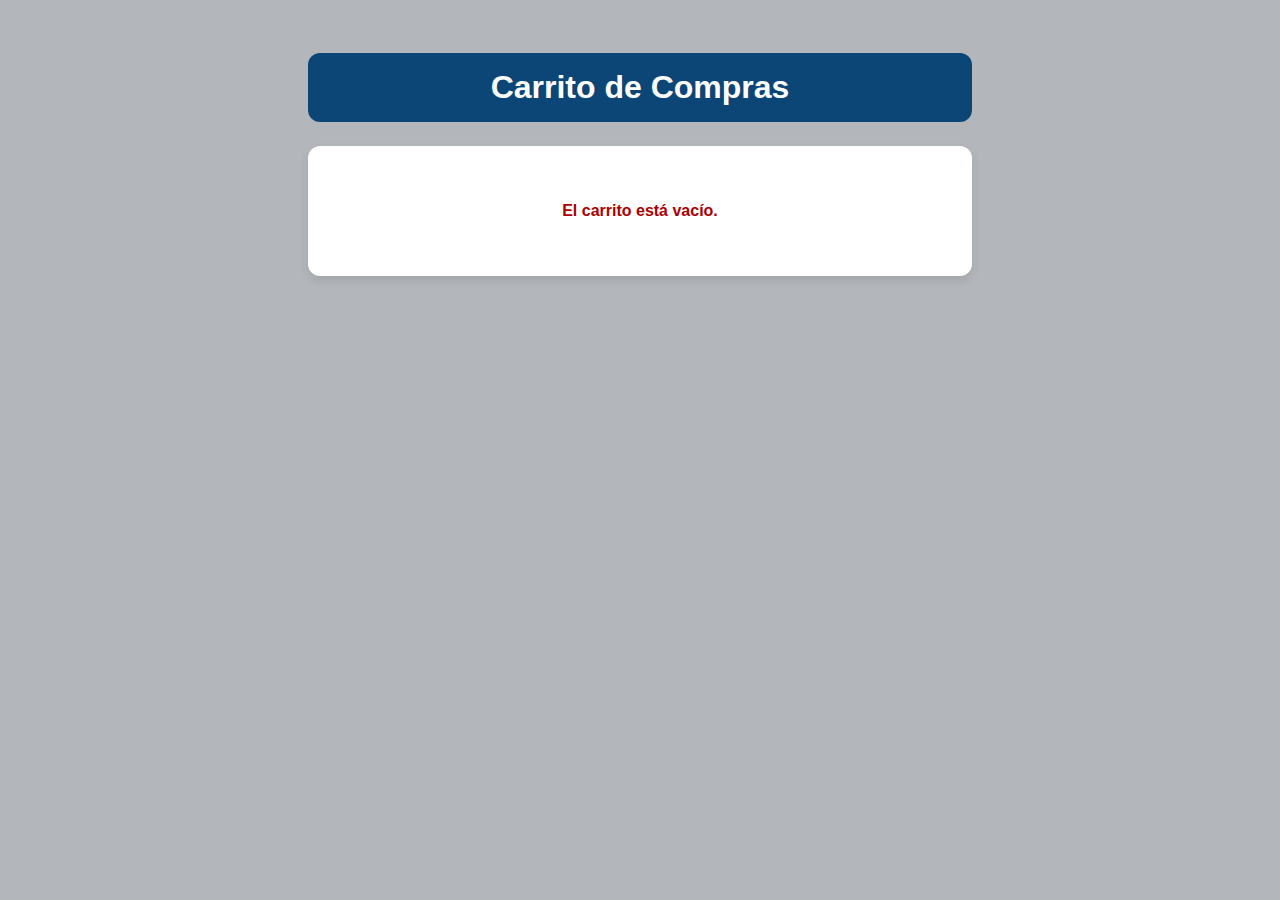
<file: tienda de juegos/carrito.html>
<!DOCTYPE html>
<html lang="es">
<head>
  <meta charset="UTF-8" />
  <meta name="viewport" content="width=device-width, initial-scale=1" />
  <title>Carrito y Pago</title>
  <style>
    body {
      font-family: 'Segoe UI', Tahoma, Geneva, Verdana, sans-serif;
      background: #b3b6bb;
      margin: 0;
      padding: 2rem 1rem;
      display: flex;
      flex-direction: column;
      align-items: center;
    }
    h1 {
      background: #074374fa;
      color: white;
      padding: 1rem 2rem;
      border-radius: 12px;
      margin-bottom: 1.5rem;
      text-align: center;
      width: 100%;
      max-width: 600px;
    }
    .carrito-container {
      background: white;
      padding: 1.5rem 2rem;
      border-radius: 12px;
      max-width: 600px;
      width: 90%;
      box-shadow: 0 4px 10px rgba(0,0,0,0.1);
    }
    ul {
      list-style: none;
      padding-left: 0;
      margin-bottom: 1.5rem;
    }
    li {
      padding: 0.5rem 0;
      border-bottom: 1px solid #ddd;
      display: flex;
      justify-content: space-between;
    }
    .total {
      font-weight: bold;
      font-size: 1.3rem;
      margin-bottom: 1.5rem;
      text-align: right;
    }
    form {
      display: flex;
      flex-direction: column;
      gap: 1rem;
    }
    label {
      display: flex;
      flex-direction: column;
      font-weight: bold;
    }
    input {
      padding: 0.5rem;
      border: 1px solid #ccc;
      border-radius: 6px;
      font-size: 1rem;
      margin-top: 0.3rem;
    }
    button {
      background: #0078d4;
      color: white;
      border: none;
      padding: 0.7rem;
      font-size: 1.1rem;
      border-radius: 6px;
      cursor: pointer;
      transition: background 0.3s ease;
    }
    button:hover {
      background: #005fa3;
    }
    .mensaje {
      margin-top: 1rem;
      font-weight: bold;
      color: green;
      text-align: center;
    }
    .mensaje-vacio {
      font-weight: bold;
      color: #a00;
      text-align: center;
      margin: 2rem 0;
    }
  </style>
</head>
<body>
  <h1>Carrito de Compras</h1>
  <div class="carrito-container">
    <ul id="lista-carrito"></ul>
    <div class="total" id="total-carrito"></div>

    <form id="formulario-pago">
      <label>
        Nombre Completo
        <input type="text" id="nombre" required />
      </label>
      <label>
        Tarjeta de Crédito
        <input type="text" id="tarjeta" maxlength="16" pattern="\d{16}" placeholder="1234 5678 9012 3456" required />
      </label>
      <label>
        Fecha de Expiración
        <input type="month" id="expiracion" required />
      </label>
      <label>
        CVV
        <input type="text" id="cvv" maxlength="3" pattern="\d{3}" placeholder="123" required />
      </label>
      <button type="submit">Confirmar Compra</button>
    </form>

    <div class="mensaje" id="mensaje-compra" style="display:none;"></div>
    <div class="mensaje-vacio" id="mensaje-vacio" style="display:none;">El carrito está vacío.</div>
  </div>

  <script>
    // Leer carrito desde localStorage
    const carrito = JSON.parse(localStorage.getItem('carrito')) || [];
    const listaCarrito = document.getElementById('lista-carrito');
    const totalCarrito = document.getElementById('total-carrito');
    const mensajeCompra = document.getElementById('mensaje-compra');
    const mensajeVacio = document.getElementById('mensaje-vacio');
    const formularioPago = document.getElementById('formulario-pago');

    function mostrarCarrito() {
      if (carrito.length === 0) {
        mensajeVacio.style.display = 'block';
        listaCarrito.style.display = 'none';
        totalCarrito.style.display = 'none';
        formularioPago.style.display = 'none';
        return;
      }

      mensajeVacio.style.display = 'none';
      listaCarrito.style.display = 'block';
      totalCarrito.style.display = 'block';
      formularioPago.style.display = 'flex';

      listaCarrito.innerHTML = '';
      let total = 0;

      carrito.forEach(juego => {
        const li = document.createElement('li');
        li.textContent = juego.nombre;
        const spanPrecio = document.createElement('span');
        spanPrecio.textContent = `$${parseFloat(juego.precio).toFixed(2)}`;
        li.appendChild(spanPrecio);
        listaCarrito.appendChild(li);
        total += parseFloat(juego.precio);
      });

      totalCarrito.textContent = `Total: $${total.toFixed(2)}`;
    }

    mostrarCarrito();

    formularioPago.addEventListener('submit', e => {
      e.preventDefault();

      // Aquí podrías agregar validaciones extras o integración con pasarela real

      // Limpiar carrito y mostrar mensaje
      localStorage.removeItem('carrito');
      formularioPago.style.display = 'none';
      listaCarrito.style.display = 'none';
      totalCarrito.style.display = 'none';
      mensajeCompra.style.display = 'block';
      mensajeCompra.textContent = '¡La compra se realizó correctamente! Gracias por su preferencia.';
    });
  </script>
</body>
</html>
</file>
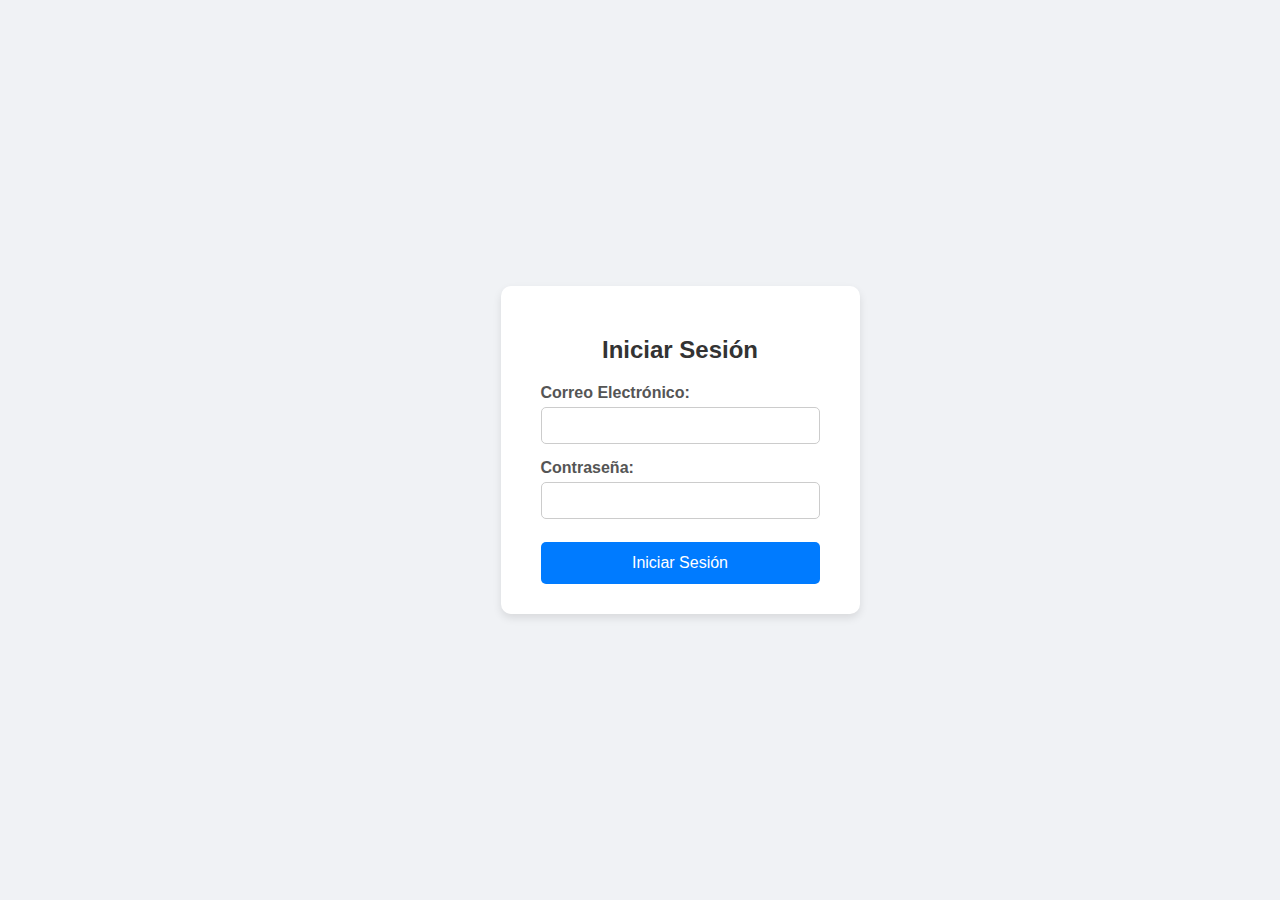
<file: tienda de juegos/login.html>
<!DOCTYPE html>
<html lang="es"> 
<head>
  <meta charset="UTF-8"> 
  <meta name="viewport" content="width=device-width, initial-scale=1.0"> 
  <title>Iniciar sección</title> 
  <link rel="stylesheet" href="estilos.css">
</head>
<body>
  
  <div class="login-container">
    
    <div class="contenedor-formulario">
      <h2>Iniciar Sesión</h2> 

      <!-- Formulario de inicio de sesión -->
      <form id="formularioInicioSesion" novalidate> 
        
        <!-- Campo para el correo electrónico -->
        <label for="correo">Correo Electrónico:</label> 
        <input type="email" id="correo" name="correo" required> 
        <div class="error" id="errorCorreo"></div> 
        <div class="correcto" id="okCorreo"></div>

        <!-- Campo para la contraseña -->
        <label for="Password">Contraseña:</label> 
        <input type="password" id="Password" name="Password" required> 
        <div class="error" id="errorPassword"></div> 
        <div class="correcto" id="okPassword"></div>

        <button type="submit">Iniciar Sesión</button>
      </form>
    </div> 
  </div> 
  <!-- Enlace al archivo JavaScript para validación -->
  <script src="validacionlogin.js"></script>
</body>
</html>
</file>
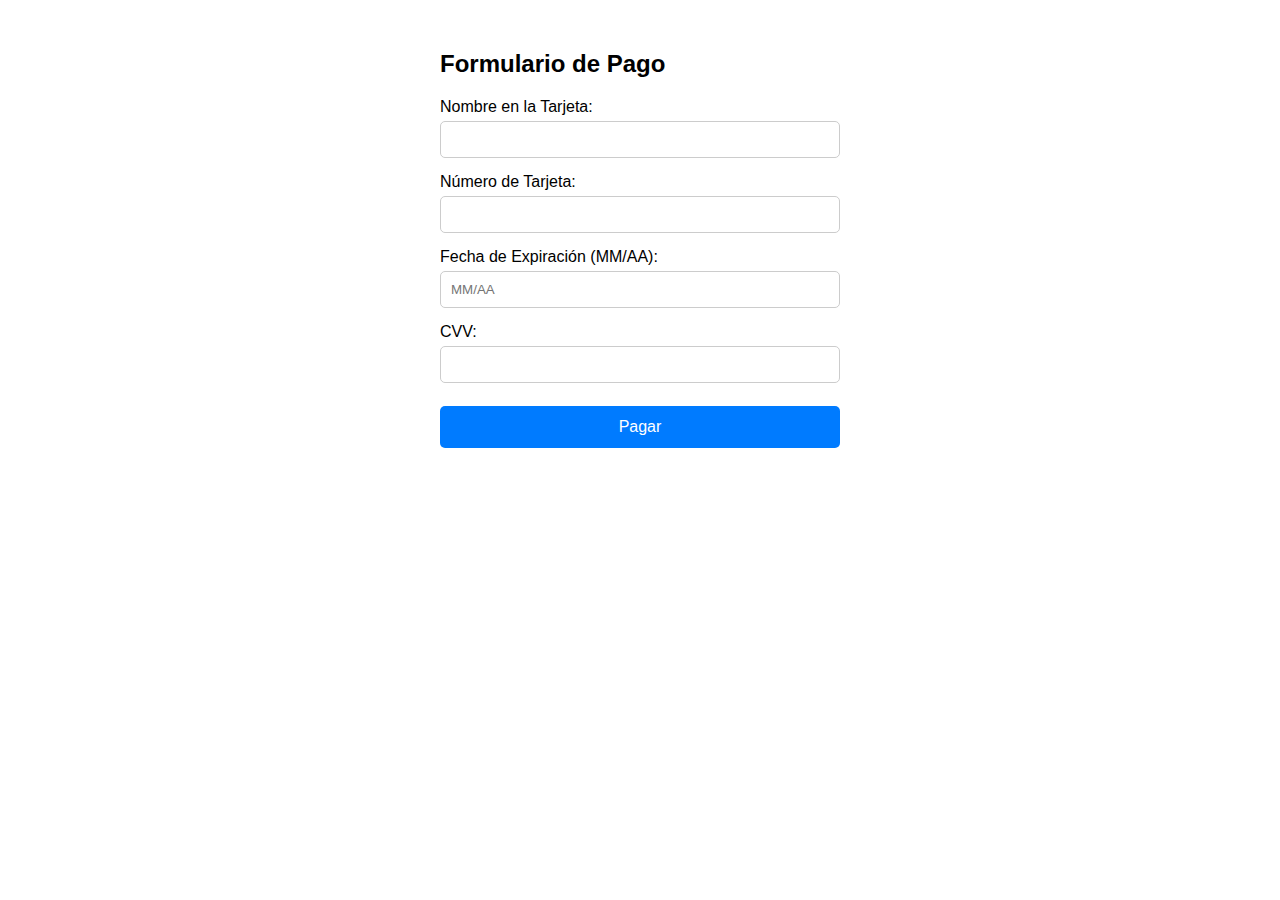
<file: tienda de juegos/pago.html>
<!DOCTYPE html>
<html lang="es">
<head>
<meta charset="UTF-8">
<link rel="stylesheet" href="stylepago.css"> 
<body>
  <h2>Formulario de Pago</h2>

  <form id="paymentForm">
    <label for="name">Nombre en la Tarjeta:</label>
    <input type="text" id="name" aria-required="true">
    <div class="error" id="errorname"></div> 
    <div class="correcto" id="okname"></div>

    <label for="cardNumber">Número de Tarjeta:</label>
    <input type="text" id="cardNumber" maxlength="16" aria-required="true">
    <div class="error" id="errorcardNumber"></div> 
    <div class="correcto" id="okcardNumber"></div>

    <label for="expiry">Fecha de Expiración (MM/AA):</label>
    <input type="text" id="expiry" placeholder="MM/AA" aria-required="true">
    <div class="error" id="errorexpiry"></div> 
    <div class="correcto" id="okexpiry"></div>

    <label for="cvv">CVV:</label>
    <input type="text" id="cvv" maxlength="4" aria-required="true">
    <div class="error" id="errorcvv"></div> 
    <div class="correcto" id="okcvv"></div>

    <button type="submit">Pagar</button>
    <script src="pago.js"></script>
  </form>
</body>
</html>
</file>
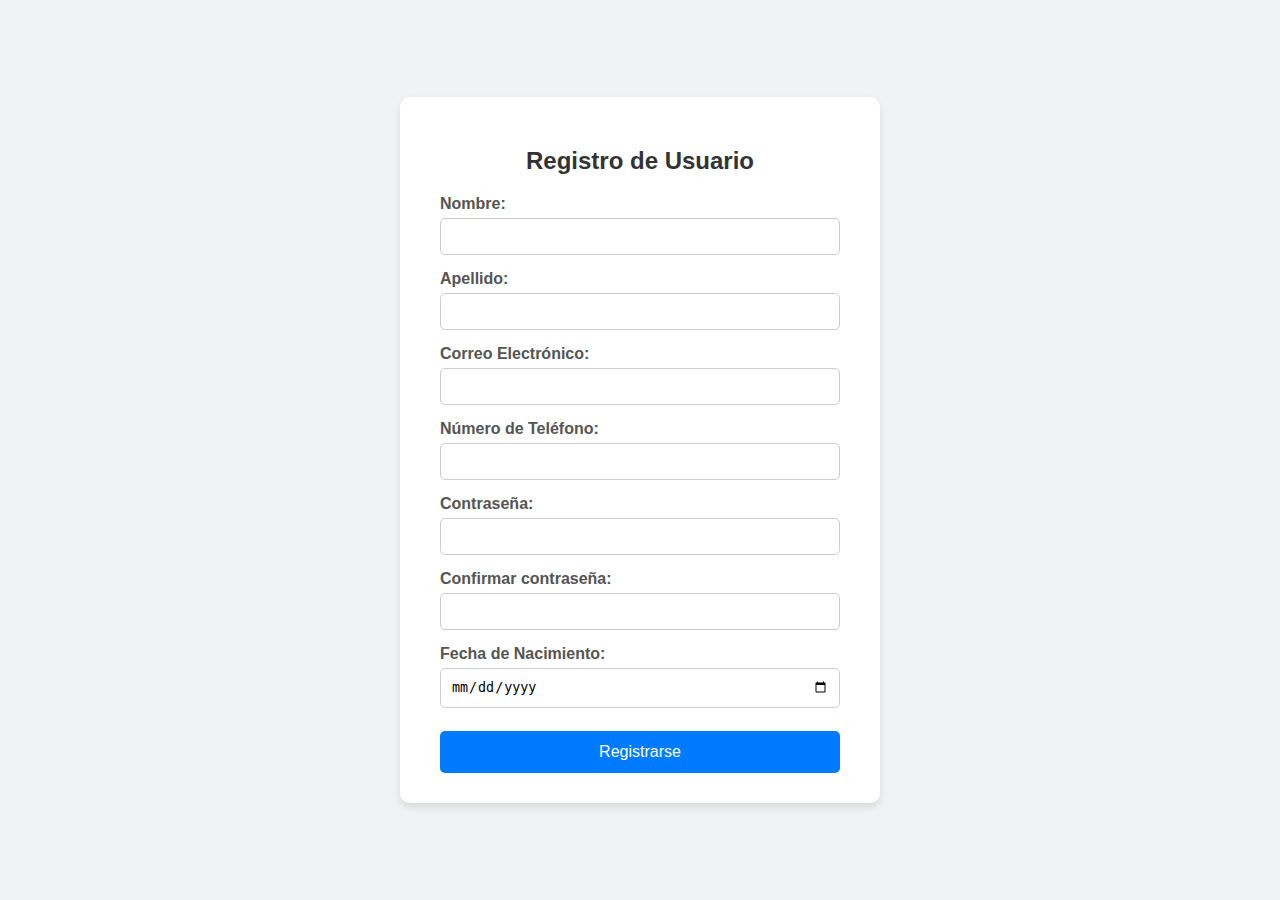
<file: tienda de juegos/singup.html>
<!DOCTYPE html> 
<html lang="es"> 
<head>
  <meta charset="UTF-8"> 
  <title>Formulario de Registro</title>
  <link rel="stylesheet" href="estilos.css"> 
</head>
<body>
  <!-- Contenedor principal del formulario -->
  <div class="contenedor-formulario">
    <h2>Registro de Usuario</h2> 

    <form id="formularioRegistro">

    
      <label for="nombre">Nombre:</label>
      <input type="text" id="nombre" name="nombre" aria-required="true"> 
      <div class="error" id="errorNombre"></div> 
      <div class="correcto" id="okNombre"></div> 

      <label for="apellido">Apellido:</label>
      <input type="text" id="apellido" name="apellido" aria-required="true">
      <div class="error" id="errorApellido"></div>
      <div class="correcto" id="okApellido"></div>

      <label for="correo">Correo Electrónico:</label>
      <input type="email" id="correo" name="correo" aria-required="true">
      <div class="error" id="errorCorreo"></div>
      <div class="correcto" id="okCorreo"></div>

      <label for="telefono">Número de Teléfono:</label>
      <input type="tel" id="telefono" name="telefono" aria-required="true">
      <div class="error" id="errorTelefono"></div>
      <div class="correcto" id="okTelefono"></div>

      <label for="password">Contraseña: </label>
      <input type="text" id="password" name="password">
      <div class="error" id="errorPassword"></div>
      <div class="correcto" id="okPassword"></div>

      <label for="confirmpassword">Confirmar contraseña: </label>
      <input type="text" id="confirmPassword" name="confirmPassword">
      <div class="error" id="errorconfirmpassword"></div>
      <div class="correcto" id="okconfirmpassword"></div>

      <label for="fechaNacimiento">Fecha de Nacimiento:</label>
      <input type="date" id="fechaNacimiento" name="fechaNacimiento" aria-required="true">
      <div class="error" id="errorfechaNacimiento"></div>
      <div class="correcto" id="okfechaNacimiento"></div>

      <button type="submit">Registrarse</button>
    </form>

    <div id="mensajeError"></div>
  </div>

  <script src="validacionsingup.js"></script>
</body>
</html>
</file>
<file: tienda de juegos/estilos.css>
/* Estilos generales del cuerpo de la página */
body {
  font-family: Arial, sans-serif; /* Fuente sans serif legible y moderna */
  background-color: #f0f2f5; /* Color de fondo gris claro para suavizar la vista */
  display: flex; /* Usa flexbox para centrar el contenido */
  justify-content: center; /* Centra horizontalmente */
  align-items: center; /* Centra verticalmente */
  height: 100vh; /* Altura de la pantalla completa */
  margin: 0; /* Elimina márgenes por defecto del navegador */
}

/* Estilos para el contenedor del formulario */
.contenedor-formulario {
  background-color: white; /* Fondo blanco para destacar el formulario */
  padding: 30px 40px; /* Espaciado interno del contenedor */
  border-radius: 10px; /* Esquinas redondeadas para un diseño más moderno */
  box-shadow: 0 4px 8px rgba(0, 0, 0, 0.1); /* Sombra suave para dar profundidad */
  width: 100%; /* Ocupa todo el ancho disponible del contenedor padre */
  max-width: 400px; /* No supera los 400px para mantenerlo compacto */
}

/* Estilos para el título h2 */
h2 {
  text-align: center; /* Centra el texto del título */
  margin-bottom: 20px; /* Espacio inferior */
  color: #333; /* Color gris oscuro para buena legibilidad */
}

/* Estilos para etiquetas de campos del formulario */
form label {
  display: block; /* Hace que cada etiqueta esté en su propia línea */
  margin-top: 15px; /* Espacio superior entre campos */
  color: #555; /* Color gris medio para diferenciar del título */
  font-weight: bold; /* Letras en negrita para destacar el texto */
}

/* Estilos para los campos de entrada del formulario */
form input {
  width: 100%; /* Campos ocupan todo el ancho del contenedor */
  padding: 10px; /* Espaciado interno para mejor usabilidad */
  margin-top: 5px; /* Espacio entre la etiqueta y el campo */
  border: 1px solid #ccc; /* Borde gris claro */
  border-radius: 5px; /* Esquinas redondeadas */
  box-sizing: border-box; /* Incluye padding y borde en el cálculo del ancho */
}

/* Estilos para el botón de envío */
button {
  width: 100%; /* Botón ocupa todo el ancho disponible */
  padding: 12px; /* Espaciado interno */
  margin-top: 20px; /* Espacio sobre el botón */
  background-color: #007bff; /* Azul principal de Bootstrap */
  color: white; /* Texto blanco para contraste */
  border: none; /* Elimina borde por defecto */
  border-radius: 5px; /* Esquinas redondeadas */
  font-size: 16px; /* Tamaño de fuente adecuado */
  cursor: pointer; /* Cursor cambia a mano para indicar interactividad */
  transition: background-color 0.3s ease; /* Transición suave al pasar el mouse */
}

/* Efecto al pasar el mouse por el botón */
button:hover {
  background-color: #0056b3; /* Azul más oscuro para el efecto hover */
}

/* Estilo para mensajes de error */
.error {
  color: red; /* Texto rojo para destacar errores */
  font-size: 13px; /* Tamaño de fuente pequeño */
  margin-top: 3px; /* Espacio entre el campo y el mensaje */
}

/* Estilo para mensajes correctos */
.correcto {
  color: green; /* Texto verde para indicar éxito */
  font-size: 13px; /* Tamaño de fuente pequeño */
  margin-top: 3px; /* Espacio entre el campo y el mensaje */
}
</file>
<file: tienda de juegos/stylepago.css>
body {
      font-family: Arial, sans-serif;
      max-width: 400px;
      margin: 50px auto;
    }
    label {
      display: block;
      margin-top: 15px;
    }
form input {
  width: 100%; /* Campos ocupan todo el ancho del contenedor */
  padding: 10px; /* Espaciado interno para mejor usabilidad */
  margin-top: 5px; /* Espacio entre la etiqueta y el campo */
  border: 1px solid #ccc; /* Borde gris claro */
  border-radius: 5px; /* Esquinas redondeadas */
  box-sizing: border-box; /* Incluye padding y borde en el cálculo del ancho */
}
button {
  width: 100%; /* Botón ocupa todo el ancho disponible */
  padding: 12px; /* Espaciado interno */
  margin-top: 20px; /* Espacio sobre el botón */
  background-color: #007bff; /* Azul principal de Bootstrap */
  color: white; /* Texto blanco para contraste */
  border: none; /* Elimina borde por defecto */
  border-radius: 5px; /* Esquinas redondeadas */
  font-size: 16px; /* Tamaño de fuente adecuado */
  cursor: pointer; /* Cursor cambia a mano para indicar interactividad */
  transition: background-color 0.3s ease; /* Transición suave al pasar el mouse */
}
/* Efecto al pasar el mouse por el botón */
button:hover {
  background-color: #0056b3; /* Azul más oscuro para el efecto hover */
}
/* Estilo para mensajes de error */
.error {
  color: red; /* Texto rojo para destacar errores */
  font-size: 13px; /* Tamaño de fuente pequeño */
  margin-top: 3px; /* Espacio entre el campo y el mensaje */
}

/* Estilo para mensajes correctos */
.correcto {
  color: green; /* Texto verde para indicar éxito */
  font-size: 13px; /* Tamaño de fuente pequeño */
  margin-top: 3px; /* Espacio entre el campo y el mensaje */
}
</file>
